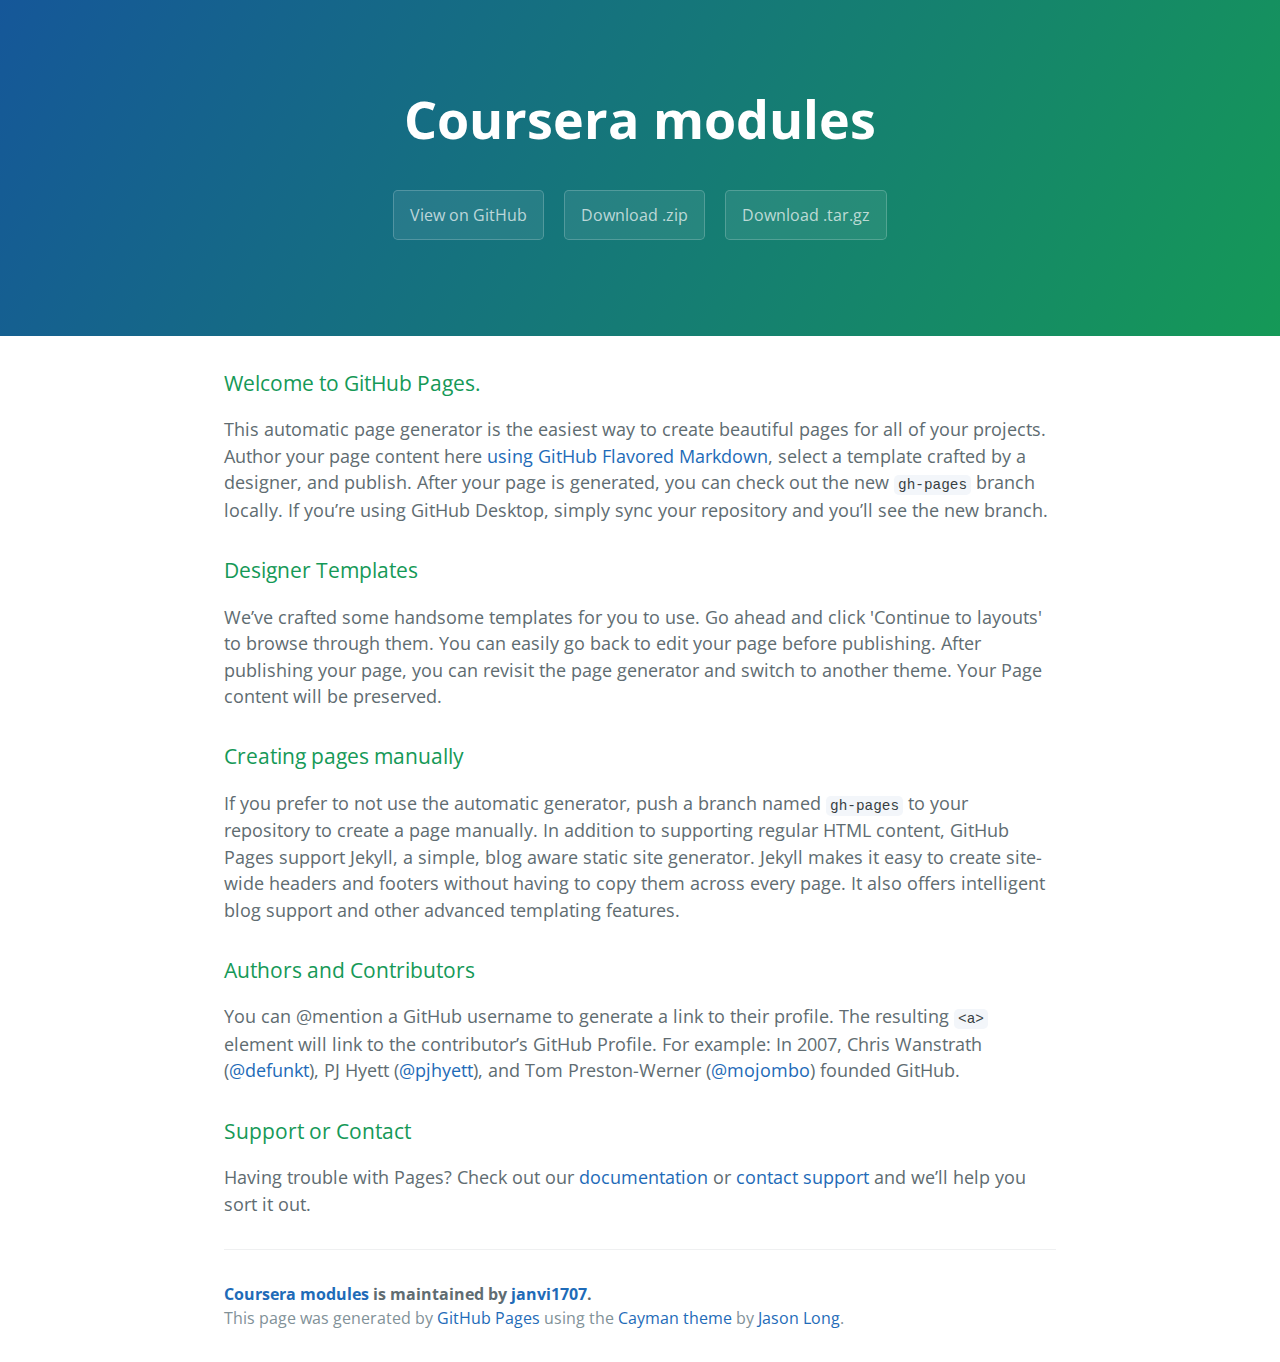
<file: index.html>
<!DOCTYPE html>
<html lang="en-us">
  <head>
    <meta charset="UTF-8">
    <title>Coursera modules by janvi1707</title>
    <meta name="viewport" content="width=device-width, initial-scale=1">
    <link rel="stylesheet" type="text/css" href="stylesheets/normalize.css" media="screen">
    <link href='https://fonts.googleapis.com/css?family=Open+Sans:400,700' rel='stylesheet' type='text/css'>
    <link rel="stylesheet" type="text/css" href="stylesheets/stylesheet.css" media="screen">
    <link rel="stylesheet" type="text/css" href="stylesheets/github-light.css" media="screen">
  </head>
  <body>
    <section class="page-header">
      <h1 class="project-name">Coursera modules</h1>
      <h2 class="project-tagline"></h2>
      <a href="https://github.com/janvi1707/coursera_modules" class="btn">View on GitHub</a>
      <a href="https://github.com/janvi1707/coursera_modules/zipball/master" class="btn">Download .zip</a>
      <a href="https://github.com/janvi1707/coursera_modules/tarball/master" class="btn">Download .tar.gz</a>
    </section>

    <section class="main-content">
      <h3>
<a id="welcome-to-github-pages" class="anchor" href="#welcome-to-github-pages" aria-hidden="true"><span aria-hidden="true" class="octicon octicon-link"></span></a>Welcome to GitHub Pages.</h3>
<p>This automatic page generator is the easiest way to create beautiful pages for all of your projects. Author your page content here <a href="https://guides.github.com/features/mastering-markdown/">using GitHub Flavored Markdown</a>, select a template crafted by a designer, and publish. After your page is generated, you can check out the new <code>gh-pages</code> branch locally. If you’re using GitHub Desktop, simply sync your repository and you’ll see the new branch.</p>
<h3>
<a id="designer-templates" class="anchor" href="#designer-templates" aria-hidden="true"><span aria-hidden="true" class="octicon octicon-link"></span></a>Designer Templates</h3>
<p>We’ve crafted some handsome templates for you to use. Go ahead and click 'Continue to layouts' to browse through them. You can easily go back to edit your page before publishing. After publishing your page, you can revisit the page generator and switch to another theme. Your Page content will be preserved.</p>
<h3>
<a id="creating-pages-manually" class="anchor" href="#creating-pages-manually" aria-hidden="true"><span aria-hidden="true" class="octicon octicon-link"></span></a>Creating pages manually</h3>
<p>If you prefer to not use the automatic generator, push a branch named <code>gh-pages</code> to your repository to create a page manually. In addition to supporting regular HTML content, GitHub Pages support Jekyll, a simple, blog aware static site generator. Jekyll makes it easy to create site-wide headers and footers without having to copy them across every page. It also offers intelligent blog support and other advanced templating features.</p>
<h3>
<a id="authors-and-contributors" class="anchor" href="#authors-and-contributors" aria-hidden="true"><span aria-hidden="true" class="octicon octicon-link"></span></a>Authors and Contributors</h3>
<p>You can @mention a GitHub username to generate a link to their profile. The resulting <code>&lt;a&gt;</code> element will link to the contributor’s GitHub Profile. For example: In 2007, Chris Wanstrath (<a class="user-mention" data-hovercard-type="user" data-hovercard-url="/users/defunkt/hovercard" data-octo-click="hovercard-link-click" data-octo-dimensions="link_type:self" href="https://github.com/defunkt">@defunkt</a>), PJ Hyett (<a class="user-mention" data-hovercard-type="user" data-hovercard-url="/users/pjhyett/hovercard" data-octo-click="hovercard-link-click" data-octo-dimensions="link_type:self" href="https://github.com/pjhyett">@pjhyett</a>), and Tom Preston-Werner (<a class="user-mention" data-hovercard-type="user" data-hovercard-url="/users/mojombo/hovercard" data-octo-click="hovercard-link-click" data-octo-dimensions="link_type:self" href="https://github.com/mojombo">@mojombo</a>) founded GitHub.</p>
<h3>
<a id="support-or-contact" class="anchor" href="#support-or-contact" aria-hidden="true"><span aria-hidden="true" class="octicon octicon-link"></span></a>Support or Contact</h3>
<p>Having trouble with Pages? Check out our <a href="https://help.github.com/pages">documentation</a> or <a href="https://github.com/contact">contact support</a> and we’ll help you sort it out.</p>

      <footer class="site-footer">
        <span class="site-footer-owner"><a href="https://github.com/janvi1707/coursera_modules">Coursera modules</a> is maintained by <a href="https://github.com/janvi1707">janvi1707</a>.</span>

        <span class="site-footer-credits">This page was generated by <a href="https://pages.github.com">GitHub Pages</a> using the <a href="https://github.com/jasonlong/cayman-theme">Cayman theme</a> by <a href="https://twitter.com/jasonlong">Jason Long</a>.</span>
      </footer>

    </section>

  
  </body>
</html>
</file>
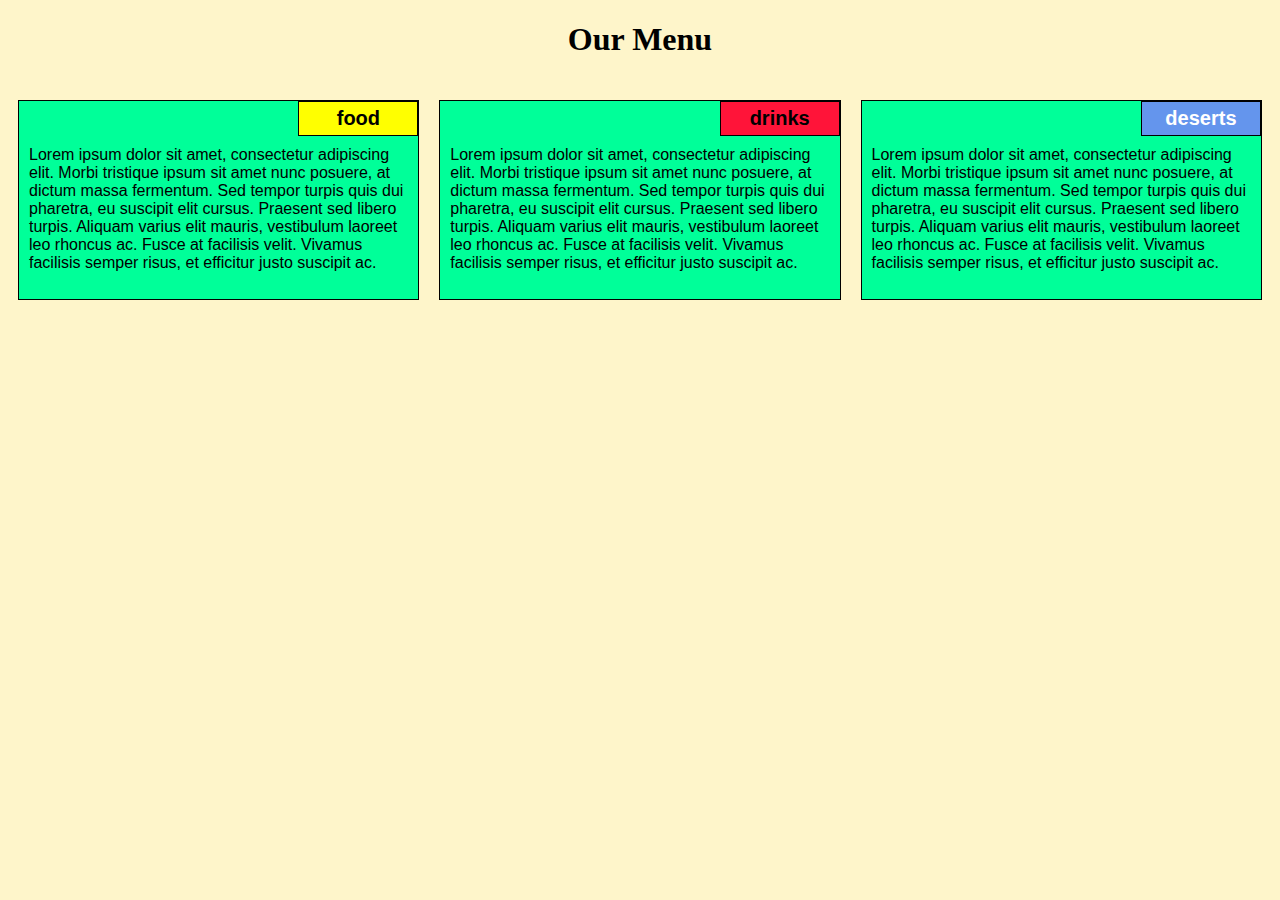
<file: module2/index.html>
<!DOCTYPE html>
<html>
<head>
	<meta charset="utf-8">
	<meta name="viewpoint" content="width=device-width", initial-scale=1">
	<link rel="stylesheet" type="text/css" href="style.css">
	<title>Module 2 Solution</title>
</head>
<body>
	<h1>Our Menu</h1>
	<div class="row">
	<div class="container col-lg-4 col-md-6 col-sm-12">
		<section>
			<div id="food">food
			</div>
			<p>
			Lorem ipsum dolor sit amet, consectetur adipiscing elit. Morbi tristique ipsum sit amet nunc posuere, at dictum massa fermentum. Sed tempor turpis quis dui pharetra, eu suscipit elit cursus. Praesent sed libero turpis. Aliquam varius elit mauris, vestibulum laoreet leo rhoncus ac. Fusce at facilisis velit. Vivamus facilisis semper risus, et efficitur justo suscipit ac. 
			</p>
		</section>
	</div>
	<div class="container col-lg-4 col-md-6 col-sm-12">
		<section>
		<div id="drinks">drinks
		</div>
		<p>			Lorem ipsum dolor sit amet, consectetur adipiscing elit. Morbi tristique ipsum sit amet nunc posuere, at dictum massa fermentum. Sed tempor turpis quis dui pharetra, eu suscipit elit cursus. Praesent sed libero turpis. Aliquam varius elit mauris, vestibulum laoreet leo rhoncus ac. Fusce at facilisis velit. Vivamus facilisis semper risus, et efficitur justo suscipit ac. 
		</p>
		</section>	
	</div>
	<div class="container col-lg-4 col-md-6 col-sm-12">
		<section>
			<div id="deserts">deserts
			</div>
			<p>			Lorem ipsum dolor sit amet, consectetur adipiscing elit. Morbi tristique ipsum sit amet nunc posuere, at dictum massa fermentum. Sed tempor turpis quis dui pharetra, eu suscipit elit cursus. Praesent sed libero turpis. Aliquam varius elit mauris, vestibulum laoreet leo rhoncus ac. Fusce at facilisis velit. Vivamus facilisis semper risus, et efficitur justo suscipit ac. 
			</p>
		</section>
	</div>
</div>
</body>
</html>
</file>
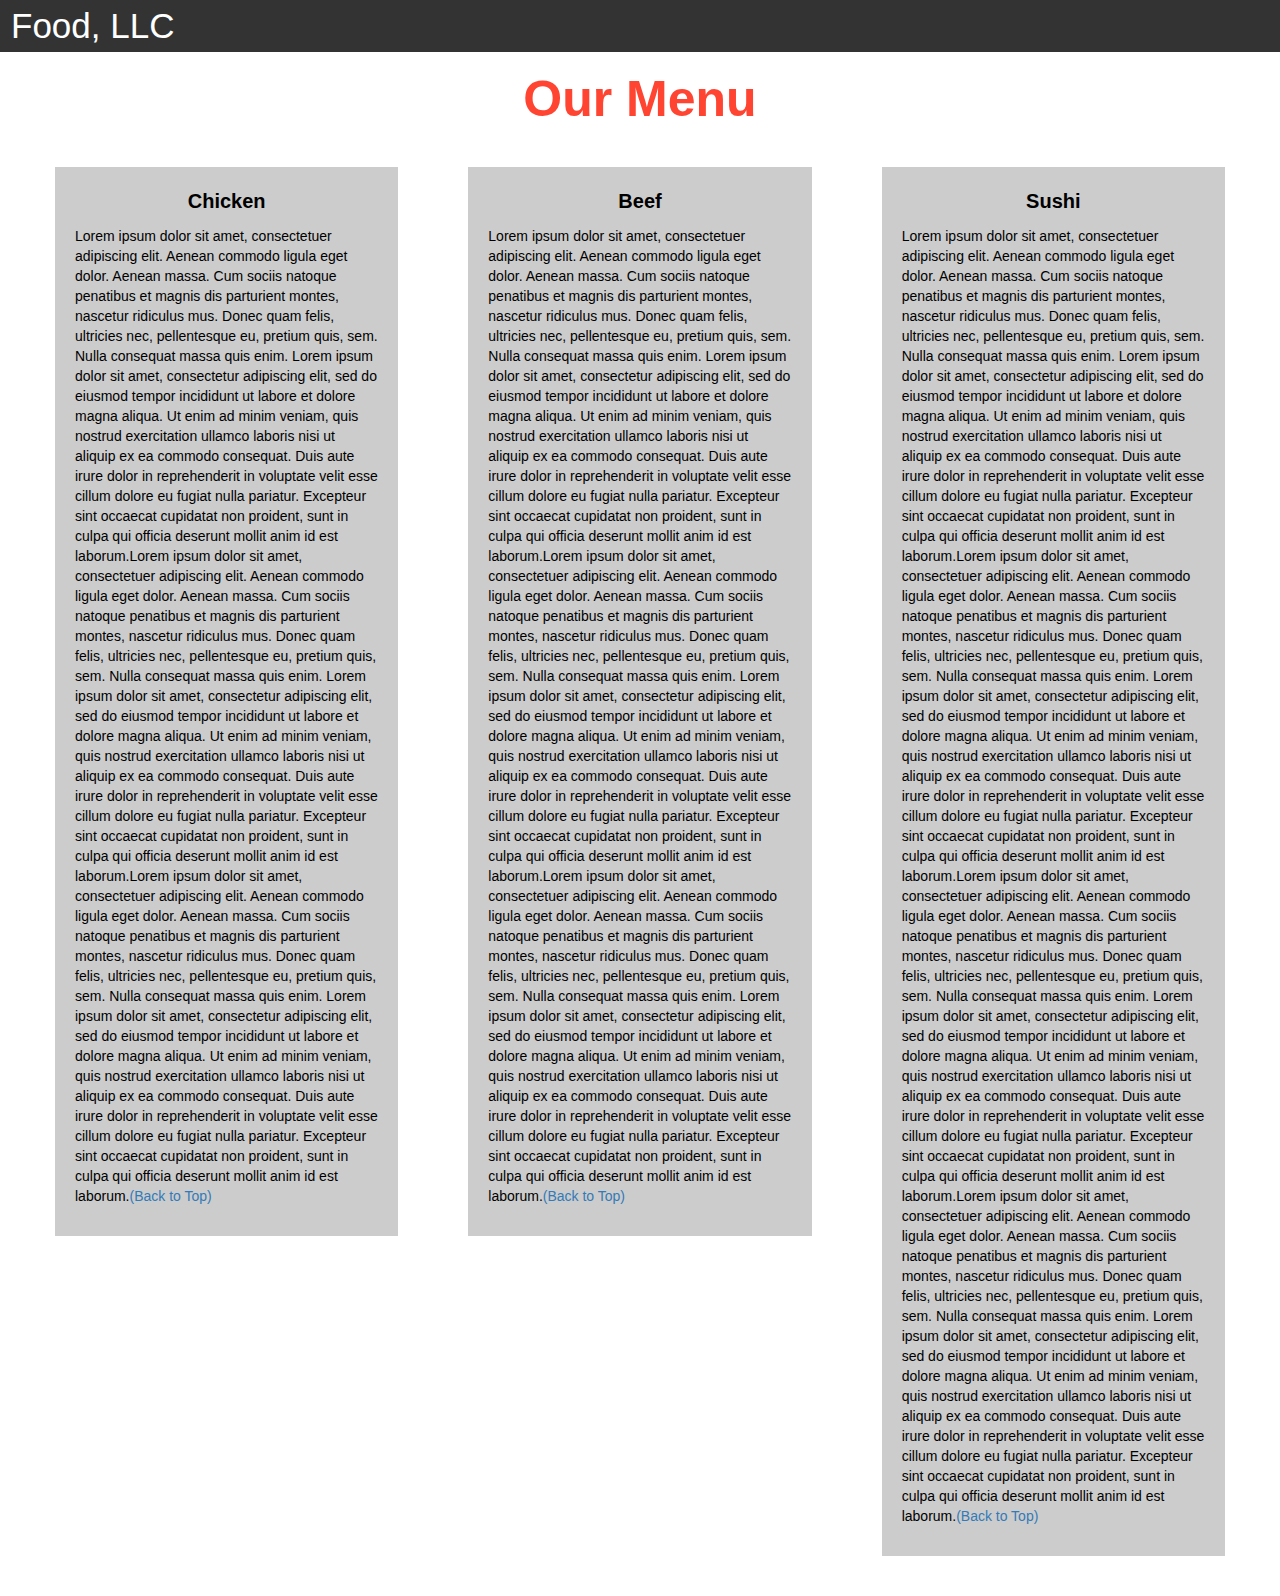
<file: module3/index.html>
<!DOCTYPE html>
<html>
<head>

<title>Module 3</title>

  <meta name="viewport" content="width=device-width, initial-scale=1">
  <link rel="stylesheet" href="https://maxcdn.bootstrapcdn.com/bootstrap/3.3.7/css/bootstrap.min.css">
  <script src="https://ajax.googleapis.com/ajax/libs/jquery/3.3.1/jquery.min.js"></script>
  <script src="https://maxcdn.bootstrapcdn.com/bootstrap/3.3.7/js/bootstrap.min.js"></script>

</head>

<meta name="viewport" content="width=device-width, initial-scale=1">
<link rel="stylesheet" type="text/css" href="style.css">



<body>


<nav class="navbar" id="top">
  <div class="container-fluid">

    <div class="navbar-header">
      <button type="button" class="navbar-toggle" data-toggle="collapse" data-target="#myNavbar">
        <span class="icon-bar"></span>
        <span class="icon-bar"></span>
        <span class="icon-bar"></span> 
      </button>
      <a class="navbar-brand" href="#">Food, LLC</a>
    </div>

    <div class="collapse" id="myNavbar">
      <ul class="nav navbar-nav visible-xs">
        <li><a class="menu-item" href="#">Chicken</a></li>
        <li><a class="menu-item" href="#">Beef</a></li> 
        <li><a class="menu-item" href="#">Sushi</a></li> 
      </ul>
    </div>

  </div>
</nav>

<h1 class="main-title">Our Menu</h1>



<div class="row">

  <div class="col-lg-4 col-md-6 col-sm-12">
    <div class="content-box">
      <p class="item-name">Chicken</p>
      <p>Lorem ipsum dolor sit amet, consectetuer adipiscing elit. Aenean commodo ligula eget dolor. Aenean massa. Cum sociis natoque penatibus et magnis dis parturient montes, nascetur ridiculus mus. Donec quam felis, ultricies nec, pellentesque eu, pretium quis, sem. Nulla consequat massa quis enim. Lorem ipsum dolor sit amet, consectetur adipiscing elit, sed do eiusmod tempor incididunt ut labore et dolore magna aliqua. Ut enim ad minim veniam, quis nostrud exercitation ullamco laboris nisi ut aliquip ex ea commodo consequat. Duis aute irure dolor in reprehenderit in voluptate velit esse cillum dolore eu fugiat nulla pariatur. Excepteur sint occaecat cupidatat non proident, sunt in culpa qui officia deserunt mollit anim id est laborum.Lorem ipsum dolor sit amet, consectetuer adipiscing elit. Aenean commodo ligula eget dolor. Aenean massa. Cum sociis natoque penatibus et magnis dis parturient montes, nascetur ridiculus mus. Donec quam felis, ultricies nec, pellentesque eu, pretium quis, sem. Nulla consequat massa quis enim. Lorem ipsum dolor sit amet, consectetur adipiscing elit, sed do eiusmod tempor incididunt ut labore et dolore magna aliqua. Ut enim ad minim veniam, quis nostrud exercitation ullamco laboris nisi ut aliquip ex ea commodo consequat. Duis aute irure dolor in reprehenderit in voluptate velit esse cillum dolore eu fugiat nulla pariatur. Excepteur sint occaecat cupidatat non proident, sunt in culpa qui officia deserunt mollit anim id est laborum.Lorem ipsum dolor sit amet, consectetuer adipiscing elit. Aenean commodo ligula eget dolor. Aenean massa. Cum sociis natoque penatibus et magnis dis parturient montes, nascetur ridiculus mus. Donec quam felis, ultricies nec, pellentesque eu, pretium quis, sem. Nulla consequat massa quis enim. Lorem ipsum dolor sit amet, consectetur adipiscing elit, sed do eiusmod tempor incididunt ut labore et dolore magna aliqua. Ut enim ad minim veniam, quis nostrud exercitation ullamco laboris nisi ut aliquip ex ea commodo consequat. Duis aute irure dolor in reprehenderit in voluptate velit esse cillum dolore eu fugiat nulla pariatur. Excepteur sint occaecat cupidatat non proident, sunt in culpa qui officia deserunt mollit anim id est laborum.<a href="#top">(Back to Top)</a></p>
    </div>
  </div>

  <div class="col-lg-4 col-md-6 col-sm-12">
    <div class="content-box">
      <p class="item-name">Beef</p>
      <p>Lorem ipsum dolor sit amet, consectetuer adipiscing elit. Aenean commodo ligula eget dolor. Aenean massa. Cum sociis natoque penatibus et magnis dis parturient montes, nascetur ridiculus mus. Donec quam felis, ultricies nec, pellentesque eu, pretium quis, sem. Nulla consequat massa quis enim. Lorem ipsum dolor sit amet, consectetur adipiscing elit, sed do eiusmod tempor incididunt ut labore et dolore magna aliqua. Ut enim ad minim veniam, quis nostrud exercitation ullamco laboris nisi ut aliquip ex ea commodo consequat. Duis aute irure dolor in reprehenderit in voluptate velit esse cillum dolore eu fugiat nulla pariatur. Excepteur sint occaecat cupidatat non proident, sunt in culpa qui officia deserunt mollit anim id est laborum.Lorem ipsum dolor sit amet, consectetuer adipiscing elit. Aenean commodo ligula eget dolor. Aenean massa. Cum sociis natoque penatibus et magnis dis parturient montes, nascetur ridiculus mus. Donec quam felis, ultricies nec, pellentesque eu, pretium quis, sem. Nulla consequat massa quis enim. Lorem ipsum dolor sit amet, consectetur adipiscing elit, sed do eiusmod tempor incididunt ut labore et dolore magna aliqua. Ut enim ad minim veniam, quis nostrud exercitation ullamco laboris nisi ut aliquip ex ea commodo consequat. Duis aute irure dolor in reprehenderit in voluptate velit esse cillum dolore eu fugiat nulla pariatur. Excepteur sint occaecat cupidatat non proident, sunt in culpa qui officia deserunt mollit anim id est laborum.Lorem ipsum dolor sit amet, consectetuer adipiscing elit. Aenean commodo ligula eget dolor. Aenean massa. Cum sociis natoque penatibus et magnis dis parturient montes, nascetur ridiculus mus. Donec quam felis, ultricies nec, pellentesque eu, pretium quis, sem. Nulla consequat massa quis enim. Lorem ipsum dolor sit amet, consectetur adipiscing elit, sed do eiusmod tempor incididunt ut labore et dolore magna aliqua. Ut enim ad minim veniam, quis nostrud exercitation ullamco laboris nisi ut aliquip ex ea commodo consequat. Duis aute irure dolor in reprehenderit in voluptate velit esse cillum dolore eu fugiat nulla pariatur. Excepteur sint occaecat cupidatat non proident, sunt in culpa qui officia deserunt mollit anim id est laborum.<a href="#top">(Back to Top)</a></p>
    </div>
  </div>


  <div class="col-lg-4 col-md-12 col-sm-12">
    <div class="content-box">
      <p class="item-name">Sushi</p>
      <p>Lorem ipsum dolor sit amet, consectetuer adipiscing elit. Aenean commodo ligula eget dolor. Aenean massa. Cum sociis natoque penatibus et magnis dis parturient montes, nascetur ridiculus mus. Donec quam felis, ultricies nec, pellentesque eu, pretium quis, sem. Nulla consequat massa quis enim. Lorem ipsum dolor sit amet, consectetur adipiscing elit, sed do eiusmod tempor incididunt ut labore et dolore magna aliqua. Ut enim ad minim veniam, quis nostrud exercitation ullamco laboris nisi ut aliquip ex ea commodo consequat. Duis aute irure dolor in reprehenderit in voluptate velit esse cillum dolore eu fugiat nulla pariatur. Excepteur sint occaecat cupidatat non proident, sunt in culpa qui officia deserunt mollit anim id est laborum.Lorem ipsum dolor sit amet, consectetuer adipiscing elit. Aenean commodo ligula eget dolor. Aenean massa. Cum sociis natoque penatibus et magnis dis parturient montes, nascetur ridiculus mus. Donec quam felis, ultricies nec, pellentesque eu, pretium quis, sem. Nulla consequat massa quis enim. Lorem ipsum dolor sit amet, consectetur adipiscing elit, sed do eiusmod tempor incididunt ut labore et dolore magna aliqua. Ut enim ad minim veniam, quis nostrud exercitation ullamco laboris nisi ut aliquip ex ea commodo consequat. Duis aute irure dolor in reprehenderit in voluptate velit esse cillum dolore eu fugiat nulla pariatur. Excepteur sint occaecat cupidatat non proident, sunt in culpa qui officia deserunt mollit anim id est laborum.Lorem ipsum dolor sit amet, consectetuer adipiscing elit. Aenean commodo ligula eget dolor. Aenean massa. Cum sociis natoque penatibus et magnis dis parturient montes, nascetur ridiculus mus. Donec quam felis, ultricies nec, pellentesque eu, pretium quis, sem. Nulla consequat massa quis enim. Lorem ipsum dolor sit amet, consectetur adipiscing elit, sed do eiusmod tempor incididunt ut labore et dolore magna aliqua. Ut enim ad minim veniam, quis nostrud exercitation ullamco laboris nisi ut aliquip ex ea commodo consequat. Duis aute irure dolor in reprehenderit in voluptate velit esse cillum dolore eu fugiat nulla pariatur. Excepteur sint occaecat cupidatat non proident, sunt in culpa qui officia deserunt mollit anim id est laborum.Lorem ipsum dolor sit amet, consectetuer adipiscing elit. Aenean commodo ligula eget dolor. Aenean massa. Cum sociis natoque penatibus et magnis dis parturient montes, nascetur ridiculus mus. Donec quam felis, ultricies nec, pellentesque eu, pretium quis, sem. Nulla consequat massa quis enim. Lorem ipsum dolor sit amet, consectetur adipiscing elit, sed do eiusmod tempor incididunt ut labore et dolore magna aliqua. Ut enim ad minim veniam, quis nostrud exercitation ullamco laboris nisi ut aliquip ex ea commodo consequat. Duis aute irure dolor in reprehenderit in voluptate velit esse cillum dolore eu fugiat nulla pariatur. Excepteur sint occaecat cupidatat non proident, sunt in culpa qui officia deserunt mollit anim id est laborum.<a href="#top">(Back to Top)</a></p>
    </div>
  </div>

</div>


</body>
</html>
</file>
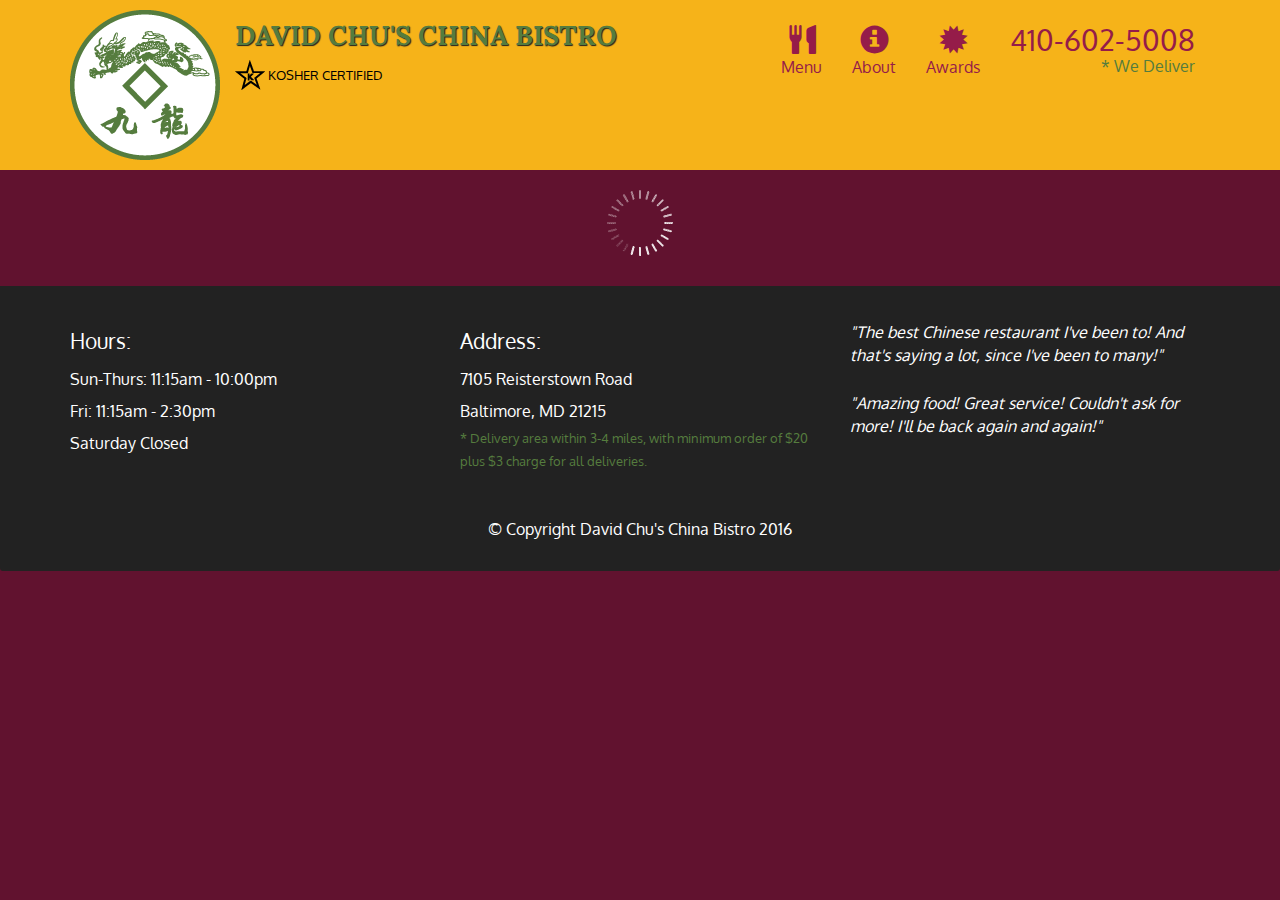
<file: module5/index.html>
<!doctype html>
<html lang="en">
  <head>
    <meta charset="utf-8">
    <meta http-equiv="X-UA-Compatible" content="IE=edge">
    <meta name="viewport" content="width=device-width, initial-scale=1">
    <title>David Chu's China Bistro</title>
    <link rel="stylesheet" href="css/bootstrap.min.css">
    <link rel="stylesheet" href="css/styles.css">
    <link href='https://fonts.googleapis.com/css?family=Oxygen:400,300,700' rel='stylesheet' type='text/css'>
    <link href='https://fonts.googleapis.com/css?family=Lora' rel='stylesheet' type='text/css'>
  </head>
<body>
  <header>
    <nav id="header-nav" class="navbar navbar-default">
      <div class="container">
        <div class="navbar-header">
          <a href="index.html" class="pull-left visible-md visible-lg">
            <div id="logo-img" alt="Logo image"></div>
          </a>

          <div class="navbar-brand">
            <a href="index.html"><h1>David Chu's China Bistro</h1></a>
            <p>
              <img src="images/star-k-logo.png" alt="Kosher certification">
              <span>Kosher Certified</span>
            </p>
          </div>

          <button id="navbarToggle" type="button" class="navbar-toggle collapsed" data-toggle="collapse" data-target="#collapsable-nav" aria-expanded="false">
            <span class="sr-only">Toggle navigation</span>
            <span class="icon-bar"></span>
            <span class="icon-bar"></span>
            <span class="icon-bar"></span>
          </button>
        </div>
        
        <div id="collapsable-nav" class="collapse navbar-collapse">
           <ul id="nav-list" class="nav navbar-nav navbar-right">
            <li id="navHomeButton" class="visible-xs active">
              <a href="index.html">
                <span class="glyphicon glyphicon-home"></span> Home</a>
            </li>
            <li id="navMenuButton">
              <a href="#" onclick="$dc.loadMenuCategories();">
                <span class="glyphicon glyphicon-cutlery"></span><br class="hidden-xs"> Menu</a>
            </li>
            <li>
              <a href="#">
                <span class="glyphicon glyphicon-info-sign"></span><br class="hidden-xs"> About</a>
            </li>
            <li>
              <a href="#">
                <span class="glyphicon glyphicon-certificate"></span><br class="hidden-xs"> Awards</a>
            </li>
            <li id="phone" class="hidden-xs">
              <a href="tel:410-602-5008">
                <span>410-602-5008</span></a><div>* We Deliver</div>
            </li>
          </ul><!-- #nav-list -->
        </div><!-- .collapse .navbar-collapse -->
      </div><!-- .container -->
    </nav><!-- #header-nav -->
  </header>

  <div id="call-btn" class="visible-xs">
    <a class="btn" href="tel:410-602-5008">
    <span class="glyphicon glyphicon-earphone"></span>
    410-602-5008
    </a>
  </div>
  <div id="xs-deliver" class="text-center visible-xs">* We Deliver</div>

  <div id="main-content" class="container"></div>

  <footer class="panel-footer">
    <div class="container">
      <div class="row">
        <section id="hours" class="col-sm-4">
          <span>Hours:</span><br>
          Sun-Thurs: 11:15am - 10:00pm<br>
          Fri: 11:15am - 2:30pm<br>
          Saturday Closed
          <hr class="visible-xs">
        </section>
        <section id="address" class="col-sm-4">
          <span>Address:</span><br>
          7105 Reisterstown Road<br>
          Baltimore, MD 21215
          <p>* Delivery area within 3-4 miles, with minimum order of $20 plus $3 charge for all deliveries.</p>
          <hr class="visible-xs">
        </section>
        <section id="testimonials" class="col-sm-4">
          <p>"The best Chinese restaurant I've been to! And that's saying a lot, since I've been to many!"</p>
          <p>"Amazing food! Great service! Couldn't ask for more! I'll be back again and again!"</p>
        </section>
      </div>
      <div class="text-center">&copy; Copyright David Chu's China Bistro 2016</div>
    </div>
  </footer>

  <!-- jQuery (Bootstrap JS plugins depend on it) -->
  <script src="js/jquery-2.1.4.min.js"></script>
  <script src="js/bootstrap.min.js"></script>
  <script src="js/ajax-utils.js"></script>
  <script src="js/script.js"></script>
</body>
</html>
</file>
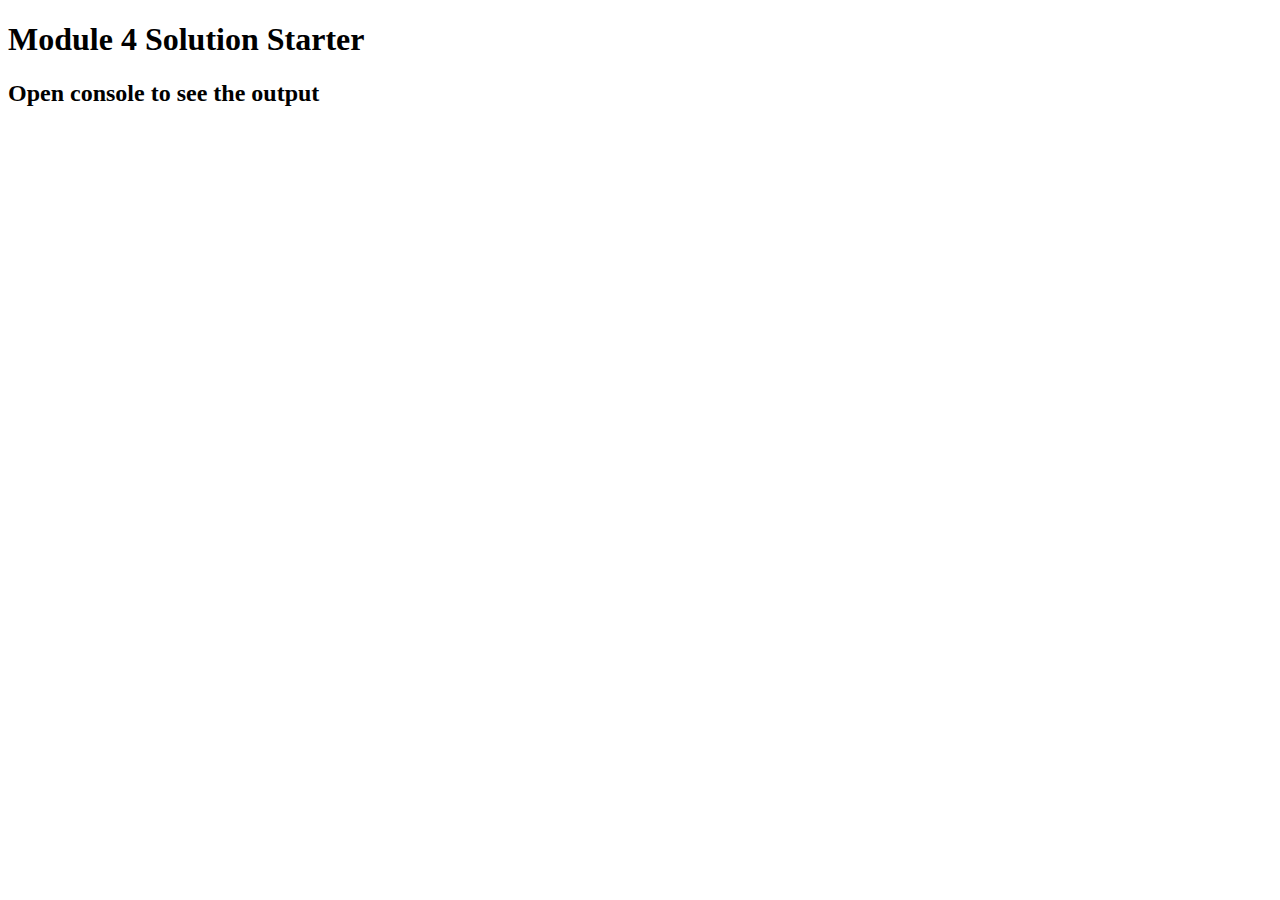
<file: module4/easier/index.html>
<!DOCTYPE html>
<html>
<head>
  <meta charset="utf-8">
  <title>Module 4 Solution Starter</title>
  <script src="SpeakHello.js"></script>
  <script src="SpeakGoodBye.js"></script>
  <script src="script.js"></script>
</head>
<body>
  <h1>Module 4 Solution Starter</h1>
  <h2>Open console to see the output</h2>
</body>
</html>
</file>
<file: stylesheets/stylesheet.css>
* {
  box-sizing: border-box; }

body {
  padding: 0;
  margin: 0;
  font-family: "Open Sans", "Helvetica Neue", Helvetica, Arial, sans-serif;
  font-size: 16px;
  line-height: 1.5;
  color: #606c71; }

a {
  color: #1e6bb8;
  text-decoration: none; }
  a:hover {
    text-decoration: underline; }

.btn {
  display: inline-block;
  margin-bottom: 1rem;
  color: rgba(255, 255, 255, 0.7);
  background-color: rgba(255, 255, 255, 0.08);
  border-color: rgba(255, 255, 255, 0.2);
  border-style: solid;
  border-width: 1px;
  border-radius: 0.3rem;
  transition: color 0.2s, background-color 0.2s, border-color 0.2s; }
  .btn + .btn {
    margin-left: 1rem; }

.btn:hover {
  color: rgba(255, 255, 255, 0.8);
  text-decoration: none;
  background-color: rgba(255, 255, 255, 0.2);
  border-color: rgba(255, 255, 255, 0.3); }

@media screen and (min-width: 64em) {
  .btn {
    padding: 0.75rem 1rem; } }

@media screen and (min-width: 42em) and (max-width: 64em) {
  .btn {
    padding: 0.6rem 0.9rem;
    font-size: 0.9rem; } }

@media screen and (max-width: 42em) {
  .btn {
    display: block;
    width: 100%;
    padding: 0.75rem;
    font-size: 0.9rem; }
    .btn + .btn {
      margin-top: 1rem;
      margin-left: 0; } }

.page-header {
  color: #fff;
  text-align: center;
  background-color: #159957;
  background-image: linear-gradient(120deg, #155799, #159957); }

@media screen and (min-width: 64em) {
  .page-header {
    padding: 5rem 6rem; } }

@media screen and (min-width: 42em) and (max-width: 64em) {
  .page-header {
    padding: 3rem 4rem; } }

@media screen and (max-width: 42em) {
  .page-header {
    padding: 2rem 1rem; } }

.project-name {
  margin-top: 0;
  margin-bottom: 0.1rem; }

@media screen and (min-width: 64em) {
  .project-name {
    font-size: 3.25rem; } }

@media screen and (min-width: 42em) and (max-width: 64em) {
  .project-name {
    font-size: 2.25rem; } }

@media screen and (max-width: 42em) {
  .project-name {
    font-size: 1.75rem; } }

.project-tagline {
  margin-bottom: 2rem;
  font-weight: normal;
  opacity: 0.7; }

@media screen and (min-width: 64em) {
  .project-tagline {
    font-size: 1.25rem; } }

@media screen and (min-width: 42em) and (max-width: 64em) {
  .project-tagline {
    font-size: 1.15rem; } }

@media screen and (max-width: 42em) {
  .project-tagline {
    font-size: 1rem; } }

.main-content :first-child {
  margin-top: 0; }
.main-content img {
  max-width: 100%; }
.main-content h1, .main-content h2, .main-content h3, .main-content h4, .main-content h5, .main-content h6 {
  margin-top: 2rem;
  margin-bottom: 1rem;
  font-weight: normal;
  color: #159957; }
.main-content p {
  margin-bottom: 1em; }
.main-content code {
  padding: 2px 4px;
  font-family: Consolas, "Liberation Mono", Menlo, Courier, monospace;
  font-size: 0.9rem;
  color: #383e41;
  background-color: #f3f6fa;
  border-radius: 0.3rem; }
.main-content pre {
  padding: 0.8rem;
  margin-top: 0;
  margin-bottom: 1rem;
  font: 1rem Consolas, "Liberation Mono", Menlo, Courier, monospace;
  color: #567482;
  word-wrap: normal;
  background-color: #f3f6fa;
  border: solid 1px #dce6f0;
  border-radius: 0.3rem; }
  .main-content pre > code {
    padding: 0;
    margin: 0;
    font-size: 0.9rem;
    color: #567482;
    word-break: normal;
    white-space: pre;
    background: transparent;
    border: 0; }
.main-content .highlight {
  margin-bottom: 1rem; }
  .main-content .highlight pre {
    margin-bottom: 0;
    word-break: normal; }
.main-content .highlight pre, .main-content pre {
  padding: 0.8rem;
  overflow: auto;
  font-size: 0.9rem;
  line-height: 1.45;
  border-radius: 0.3rem; }
.main-content pre code, .main-content pre tt {
  display: inline;
  max-width: initial;
  padding: 0;
  margin: 0;
  overflow: initial;
  line-height: inherit;
  word-wrap: normal;
  background-color: transparent;
  border: 0; }
  .main-content pre code:before, .main-content pre code:after, .main-content pre tt:before, .main-content pre tt:after {
    content: normal; }
.main-content ul, .main-content ol {
  margin-top: 0; }
.main-content blockquote {
  padding: 0 1rem;
  margin-left: 0;
  color: #819198;
  border-left: 0.3rem solid #dce6f0; }
  .main-content blockquote > :first-child {
    margin-top: 0; }
  .main-content blockquote > :last-child {
    margin-bottom: 0; }
.main-content table {
  display: block;
  width: 100%;
  overflow: auto;
  word-break: normal;
  word-break: keep-all; }
  .main-content table th {
    font-weight: bold; }
  .main-content table th, .main-content table td {
    padding: 0.5rem 1rem;
    border: 1px solid #e9ebec; }
.main-content dl {
  padding: 0; }
  .main-content dl dt {
    padding: 0;
    margin-top: 1rem;
    font-size: 1rem;
    font-weight: bold; }
  .main-content dl dd {
    padding: 0;
    margin-bottom: 1rem; }
.main-content hr {
  height: 2px;
  padding: 0;
  margin: 1rem 0;
  background-color: #eff0f1;
  border: 0; }

@media screen and (min-width: 64em) {
  .main-content {
    max-width: 64rem;
    padding: 2rem 6rem;
    margin: 0 auto;
    font-size: 1.1rem; } }

@media screen and (min-width: 42em) and (max-width: 64em) {
  .main-content {
    padding: 2rem 4rem;
    font-size: 1.1rem; } }

@media screen and (max-width: 42em) {
  .main-content {
    padding: 2rem 1rem;
    font-size: 1rem; } }

.site-footer {
  padding-top: 2rem;
  margin-top: 2rem;
  border-top: solid 1px #eff0f1; }

.site-footer-owner {
  display: block;
  font-weight: bold; }

.site-footer-credits {
  color: #819198; }

@media screen and (min-width: 64em) {
  .site-footer {
    font-size: 1rem; } }

@media screen and (min-width: 42em) and (max-width: 64em) {
  .site-footer {
    font-size: 1rem; } }

@media screen and (max-width: 42em) {
  .site-footer {
    font-size: 0.9rem; } }
</file>
<file: stylesheets/github-light.css>
/*!
 * GitHub Light v0.4.1
 * Copyright (c) 2012 - 2017 GitHub, Inc.
 * Licensed under MIT (https://github.com/primer/github-syntax-theme-generator/blob/master/LICENSE)
 */

.pl-c /* comment, punctuation.definition.comment, string.comment */ {
  color: #6a737d;
}

.pl-c1 /* constant, entity.name.constant, variable.other.constant, variable.language, support, meta.property-name, support.constant, support.variable, meta.module-reference, markup.raw, meta.diff.header, meta.output */,
.pl-s .pl-v /* string variable */ {
  color: #005cc5;
}

.pl-e /* entity */,
.pl-en /* entity.name */ {
  color: #6f42c1;
}

.pl-smi /* variable.parameter.function, storage.modifier.package, storage.modifier.import, storage.type.java, variable.other */,
.pl-s .pl-s1 /* string source */ {
  color: #24292e;
}

.pl-ent /* entity.name.tag, markup.quote */ {
  color: #22863a;
}

.pl-k /* keyword, storage, storage.type */ {
  color: #d73a49;
}

.pl-s /* string */,
.pl-pds /* punctuation.definition.string, source.regexp, string.regexp.character-class */,
.pl-s .pl-pse .pl-s1 /* string punctuation.section.embedded source */,
.pl-sr /* string.regexp */,
.pl-sr .pl-cce /* string.regexp constant.character.escape */,
.pl-sr .pl-sre /* string.regexp source.ruby.embedded */,
.pl-sr .pl-sra /* string.regexp string.regexp.arbitrary-repitition */ {
  color: #032f62;
}

.pl-v /* variable */,
.pl-smw /* sublimelinter.mark.warning */ {
  color: #e36209;
}

.pl-bu /* invalid.broken, invalid.deprecated, invalid.unimplemented, message.error, brackethighlighter.unmatched, sublimelinter.mark.error */ {
  color: #b31d28;
}

.pl-ii /* invalid.illegal */ {
  color: #fafbfc;
  background-color: #b31d28;
}

.pl-c2 /* carriage-return */ {
  color: #fafbfc;
  background-color: #d73a49;
}

.pl-c2::before /* carriage-return */ {
  content: "^M";
}

.pl-sr .pl-cce /* string.regexp constant.character.escape */ {
  font-weight: bold;
  color: #22863a;
}

.pl-ml /* markup.list */ {
  color: #735c0f;
}

.pl-mh /* markup.heading */,
.pl-mh .pl-en /* markup.heading entity.name */,
.pl-ms /* meta.separator */ {
  font-weight: bold;
  color: #005cc5;
}

.pl-mi /* markup.italic */ {
  font-style: italic;
  color: #24292e;
}

.pl-mb /* markup.bold */ {
  font-weight: bold;
  color: #24292e;
}

.pl-md /* markup.deleted, meta.diff.header.from-file, punctuation.definition.deleted */ {
  color: #b31d28;
  background-color: #ffeef0;
}

.pl-mi1 /* markup.inserted, meta.diff.header.to-file, punctuation.definition.inserted */ {
  color: #22863a;
  background-color: #f0fff4;
}

.pl-mc /* markup.changed, punctuation.definition.changed */ {
  color: #e36209;
  background-color: #ffebda;
}

.pl-mi2 /* markup.ignored, markup.untracked */ {
  color: #f6f8fa;
  background-color: #005cc5;
}

.pl-mdr /* meta.diff.range */ {
  font-weight: bold;
  color: #6f42c1;
}

.pl-ba /* brackethighlighter.tag, brackethighlighter.curly, brackethighlighter.round, brackethighlighter.square, brackethighlighter.angle, brackethighlighter.quote */ {
  color: #586069;
}

.pl-sg /* sublimelinter.gutter-mark */ {
  color: #959da5;
}

.pl-corl /* constant.other.reference.link, string.other.link */ {
  text-decoration: underline;
  color: #032f62;
}
</file>
<file: module2/style.css>
*{
	box-sizing: border-box;
}
h1{
	font-family: Brushstroke,fantasy;
	color:#000000;
	text-align: center;
}
body{
	background-color: #FEF5CA;
}
p {
	padding: 10px;
	margin: 0;
}

.container {
	border: none;
	margin-left: auto;
	margin-right: auto;
	margin-top: 10px;
	margin-bottom: 10px;
	padding: 10px;
}

section {
	border:	1px solid black;
	background-color: #00FF99;
	width: 100%;
	height: 200px;
	font-family: Helvetica;
	color: black;
	position: relative;
	overflow: auto;
}

#food {
	border: 1px solid black;
	text-align: center;
	width: 30%;
	margin-left: 70%;
	font-family: Georgia,sans-serif;
	font-weight: bold;
	font-size: 125%;
	margin-bottom: 0;
	margin-top: 0;
	padding: 5px;
	background-color: #FFFF00;
}

#drinks {
	border: 1px solid black;
	text-align: center;
	width: 30%;
	margin-left: 70%;
	font-family: Georgia,sans-serif;
	font-weight: bold;
	font-size: 125%;
	margin-bottom: 0;
	margin-top: 0;
	padding: 5px;
	background-color: #FF1439;
}

#deserts {
	border: 1px solid black;
	text-align: center;
	width: 30%;
	margin-left: 70%;
	font-family: Georgia,sans-serif;
	font-weight: bold;
	font-size: 125%;
	margin-bottom: 0;
	margin-top: 0;
	background-color: #6495ED;
	color: white;
	padding: 5px;
}

.row {
	width: 100%;
}

/* Desktop view */

@media (min-width: 992px) {
  .col-lg-1, .col-lg-2, .col-lg-3, .col-lg-4, .col-lg-5, .col-lg-6, .col-lg-7, .col-lg-8, .col-lg-9, .col-lg-10, .col-lg-11, .col-lg-12 {
    float: left;
  }

  .col-lg-1 {
    width: 8.33%;
  }
  .col-lg-2 {
    width: 16.66%;
  }
  .col-lg-3 {
    width: 25%;
  }
  .col-lg-4 {
    width: 33.33%;
  }
  .col-lg-5 {
    width: 41.66%;
  }
  .col-lg-6 {
    width: 50%;
  }
  .col-lg-7 {
    width: 58.33%;
  }
  .col-lg-8 {
    width: 66.66%;
  }
  .col-lg-9 {
    width: 74.99%;
  }
  .col-lg-10 {
    width: 83.33%;
  }
  .col-lg-11 {
    width: 91.66%;
  }
  .col-lg-12 {
    width: 100%;
  }

}

/* Tablet view */

@media (min-width: 768px) and (max-width: 991px) {
  .col-md-1, .col-md-2, .col-md-3, .col-md-4, .col-md-5, .col-md-6, .col-md-7, .col-md-8, .col-md-9, .col-md-10, .col-md-11, .col-md-12 {
    float: left;
  }

  .col-md-1 {
    width: 8.33%;
  }
  .col-md-2 {
    width: 16.66%;
  }
  .col-md-3 {
    width: 25%;
  }
  .col-md-4 {
    width: 33.33%;
  }
  .col-md-5 {
    width: 41.66%;
  }
  .col-md-6 {
    width: 50%;
  }
  .col-md-7 {
    width: 58.33%;
  }
  .col-md-8 {
    width: 66.66%;
  }
  .col-md-9 {
    width: 74.99%;
  }
  .col-md-10 {
    width: 83.33%;
  }
  .col-md-11 {
    width: 91.66%;
  }
  .col-md-12 {
    width: 100%;
  }
}

/* Mobile view */

@media (max-width: 768px) {
  .col-sm-1, .col-sm-2, .col-sm-3, .col-sm-4, .col-sm-5, .col-sm-6, .col-sm-7, .col-sm-8, .col-sm-9, .col-sm-10, .col-sm-11, .col-sm-12 {
 	float: left;
  }

  .col-sm-1 {
    width: 8.33%;
  }
  .col-sm-2 {
    width: 16.66%;
  }
  .col-sm-3 {
    width: 25%;
  }
  .col-sm-4 {
    width: 33.33%;
  }
  .col-sm-5 {
    width: 41.66%;
  }
  .col-sm-6 {
    width: 50%;
  }
  .col-sm-7 {
    width: 58.33%;
  }
  .col-sm-8 {
    width: 66.66%;
  }
  .col-sm-9 {
    width: 74.99%;
  }
  .col-sm-10 {
    width: 83.33%;
  }
  .col-sm-11 {
    width: 91.66%;
  }
  .col-sm-12 {
    width: 100%;
  }
}
</file>
<file: module3/style.css>
.container-fluid{
	margin: 0;
	padding: 0;
}

.navbar{
	border-radius: 0px;
	background-color: rgba(0,0,0,0.8);
}

.navbar-brand{
  font-size: 35px;
  color: white;
  padding-left: 25px;
}

.navbar-brand:hover{
	color: white;
}

.nav{
	margin: 0;
	padding: 0;
}

.navbar-nav{
  font-size: 25px;
  text-align: center;
  margin: 0;
  padding: 0;
}

.navbar-toggle{
	border: 2px solid white;
	margin-right: 25px;
}

.icon-bar{
	background-color: white;
}


.main-title{
  margin-bottom: 15px;
  text-align: center;
  color: #ff4532;
  font-size: 50px;
  font-family: "Comic Sans MS", cursive, sans-serif;
  font-weight: bold;
}

li{
	box-sizing: border-box;
	width: 100%;
}

.menu-item{
	padding: 0;
	margin: 0;
	width: 100%;
	background-color: white;
	border-bottom: 1px solid black;
	color: black;
	display: block;
}

.menu-item:hover{
	background-color: rgba(0,0,0,0.9);
	color: rgba(0,0,0,0.4);
}



.row{
	margin: 20px;
}

.content-box{
	margin: 20px;
	width: auto;
	height: auto;
	color: black;
	background-color: rgba(0,0,0,0.2);
	font-family: "Comic Sans MS", cursive, sans-serif;
	padding: 20px;
}

.item-name{
	text-align: center;
	font-size: 20px;
	font-weight: bold;
}

#top{

}
</file>
<file: module5/css/styles.css>
body {
  font-size: 16px;
  color: #fff;
  background-color: #61122f;
  font-family: 'Oxygen', sans-serif;
}

/** HEADER **/
#header-nav {
  background-color: #f6b319;
  border-radius: 0;
  border: 0;
}

#logo-img {
  background: url('../images/restaurant-logo_large.png') no-repeat;
  width: 150px;
  height: 150px;
  margin: 10px 15px 10px 0;
}

.navbar-brand {
  padding-top: 25px;
}
.navbar-brand h1 { /* Restaurant name */
  font-family: 'Lora', serif;
  color: #557c3e;
  font-size: 1.5em;
  text-transform: uppercase;
  font-weight: bold;
  text-shadow: 1px 1px 1px #222;
  margin-top: 0;
  margin-bottom: 0;
  line-height: .75;
}
.navbar-brand a:hover, .navbar-brand a:focus {
  text-decoration: none;
}
.navbar-brand p { /* Kosher cert */
  color: #000;
  text-transform: uppercase;
  font-size: .7em;
  margin-top: 15px;
}
.navbar-brand p span { /* Star-K */
  vertical-align: middle;
}

#nav-list {
  margin-top: 10px;
}
#nav-list a {
  color: #951C49;
  text-align: center;
}
#nav-list a:hover {
  background: #E7E7E7;
}
#nav-list a span {
  font-size: 1.8em;
}

#phone {
  margin-top: 5px;
}
#phone a { /* Phone number */
  text-align: right;
  padding-bottom: 0;
}
#phone div { /* We Deliver */
  color: #557c3e;
  text-align: right;
  padding-right: 15px;
}

.navbar-header button.navbar-toggle, .navbar-header .icon-bar {
  border: 1px solid #61122f;
}
.navbar-header button.navbar-toggle {
  clear: both;
  margin-top: -30px;
}
/* END HEADER */

/* FOOTER */
.panel-footer {
  margin-top: 30px;
  padding-top: 35px;
  padding-bottom: 30px;
  background-color: #222;
  border-top: 0;
}
.panel-footer div.row {
  margin-bottom: 35px;
}
#hours, #address {
  line-height: 2;
}
#hours > span, #address > span {
  font-size: 1.3em;
}
#address p {
  color: #557c3e;
  font-size: .8em;
  line-height: 1.8;
}
#testimonials {
  font-style: italic;
}
#testimonials p:nth-child(2) {
  margin-top: 25px;
}
/* END FOOTER */



/* HOME PAGE */
.container .jumbotron {
  box-shadow: 0 0 50px #3F0C1F;
  border: 2px solid #3F0C1F;
}

#menu-tile, #specials-tile, #map-tile {
  height: 250px;
  width: 100%;
  margin-bottom: 15px;
  position: relative;
  border: 2px solid #3F0C1F;
  overflow: hidden;
}
#menu-tile:hover, #specials-tile:hover, #map-tile:hover {
  box-shadow: 0 1px 5px 1px #cccccc;
}
#menu-tile {
  background: url('../images/menu-tile.jpg') no-repeat;
  background-position: center;
}
#specials-tile {
  background: url('../images/specials-tile.jpg') no-repeat;
  background-position: center;
}
#menu-tile span, #specials-tile span, #map-tile span {
  position: absolute;
  bottom: 0;
  right: 0;
  width: 100%;
  text-align: center;
  font-size: 1.6em;
  text-transform: uppercase;
  background-color: #000;
  color: #fff;
  opacity: .8;
}
/* END HOME PAGE */

/* MENU CATEGORIES PAGE */
.category-tile { 
  position: relative;
  border: 2px solid #3F0C1F;
  overflow: hidden;
  width: 200px;
  height: 200px;
  margin: 0 auto 15px;
}
.category-tile span {
  position: absolute;
  bottom: 0;
  right: 0;
  width: 100%;
  text-align: center;
  font-size: 1.2em;
  text-transform: uppercase;
  background-color: #000;
  color: #fff;
  opacity: .8;
}
.category-tile:hover {
  box-shadow: 0 1px 5px 1px #cccccc;
}

#menu-categories-title + div {
  margin-bottom: 50px;
}
/* END MENU CATEGORIES PAGE */

/* SINGLE CATEGORY PAGE */
.menu-item-tile {
  margin-bottom: 25px;
}
.menu-item-tile hr {
  width: 80%;
}
.menu-item-tile .menu-item-price {
  font-size: 1.1em;
  text-align: right;
  margin-top: -15px;
  margin-right: -15px;
}
.menu-item-tile .menu-item-price span {
  font-size: .6em;
}
.menu-item-photo {
  position: relative;
  border: 2px solid #3F0C1F; 
  overflow: hidden;
  padding: 0;
  margin-right: -15px;
  margin-left: auto;
  margin-bottom: 20px;
  max-width: 250px;
}
.menu-item-photo div {
  position: absolute;
  bottom: 0;
  right: 0;
  width: 80px;
  background-color: #557c3e;
  text-align: center;
}
.menu-item-description {
  padding-right: 30px;
}
h3.menu-item-title {
  margin: 0 0 10px;
}
.menu-item-details {
  font-size: .9em;
  font-style: italic;
}
/* END SINGLE CATEGORY PAGE */


/********** Large devices only **********/
@media (min-width: 1200px) {
  .container .jumbotron {
    background: url('../images/jumbotron_1200.jpg') no-repeat;
    height: 675px;
  }
}

/********** Medium devices only **********/
@media (min-width: 992px) and (max-width: 1199px) {
  /* Header */
  #logo-img {
    background: url('../images/restaurant-logo_medium.png') no-repeat;
    width: 100px;
    height: 100px;
    margin: 5px 5px 5px 0;
  }
  /* End Header */

  /* Home Page */
  .container .jumbotron {
    background: url('../images/jumbotron_992.jpg') no-repeat;
    height: 558px;
  }
  /* End Home Page */
}

/********** Small devices only **********/
@media (min-width: 768px) and (max-width: 991px) {
  /* Home Page */
  .container .jumbotron {
    background: url('../images/jumbotron_768.jpg') no-repeat;
    height: 432px;
  }
  /* End Home Page */
}

/********** Extra small devices only **********/
@media (max-width: 767px) {
  /* Header */
  .navbar-brand {
    padding-top: 10px;
    height: 80px;
  }
  .navbar-brand h1 { /* Restaurant name */
    padding-top: 10px;
    font-size: 5vw; /* 1vw = 1% of viewport width */
  }
  .navbar-brand p { /* Kosher cert */
    font-size: .6em;
    margin-top: 12px;
  }
  .navbar-brand p img { /* Star-K */
    height: 20px;
  }

  #collapsable-nav a { /* Collapsed nav menu text */
    font-size: 1.2em;
  }
  #collapsable-nav a span { /* Collapsed nav menu glyph */
    font-size: 1em;
    margin-right: 5px;
  }

  #call-btn > a {
    font-size: 1.5em;
    display: block;
    margin: 0 20px;
    padding: 10px;
    border: 2px solid #fff;
    background-color: #f6b319;
    color: #951c49;
  }
  #xs-deliver {
    margin-top: 5px;
    font-size: .7em;
    letter-spacing: .1em;
    text-transform: uppercase;
  }
  /* End Header */

  /* Footer */
  .panel-footer section {
    margin-bottom: 30px;
    text-align: center;
  }
  .panel-footer section:nth-child(3) {
    margin-bottom: 0; /* margin already exists on the whole row */
  }
  .panel-footer section hr {
    width: 50%;
  }
  /* End Footer */

  /* Home Page */
  .container .jumbotron {
    margin-top: 30px;
    padding: 0;
  }
  #menu-tile, #specials-tile {
    width: 360px;
    margin: 0 auto 15px;
  }

  .menu-item-photo {
    margin-right: auto;
  }
  .menu-item-tile .menu-item-price {
    text-align: center;
  }
  .menu-item-description {
    text-align: center;;
  }
}


/********** Super extra small devices Only :-) (e.g., iPhone 4) **********/
@media (max-width: 479px) {
  /* Header */
  .navbar-brand h1 { /* Restaurant name */
    padding-top: 5px;
    font-size: 6vw;
  }
  /* End Header */
  
  /* Home page */
  #menu-tile, #specials-tile {
    width: 280px;
    margin: 0 auto 15px;
  }

  .col-xxs-12 {
    position: relative;
    min-height: 1px;
    padding-right: 15px;
    padding-left: 15px;
    float: left;
    width: 100%;
  }
}
</file>
